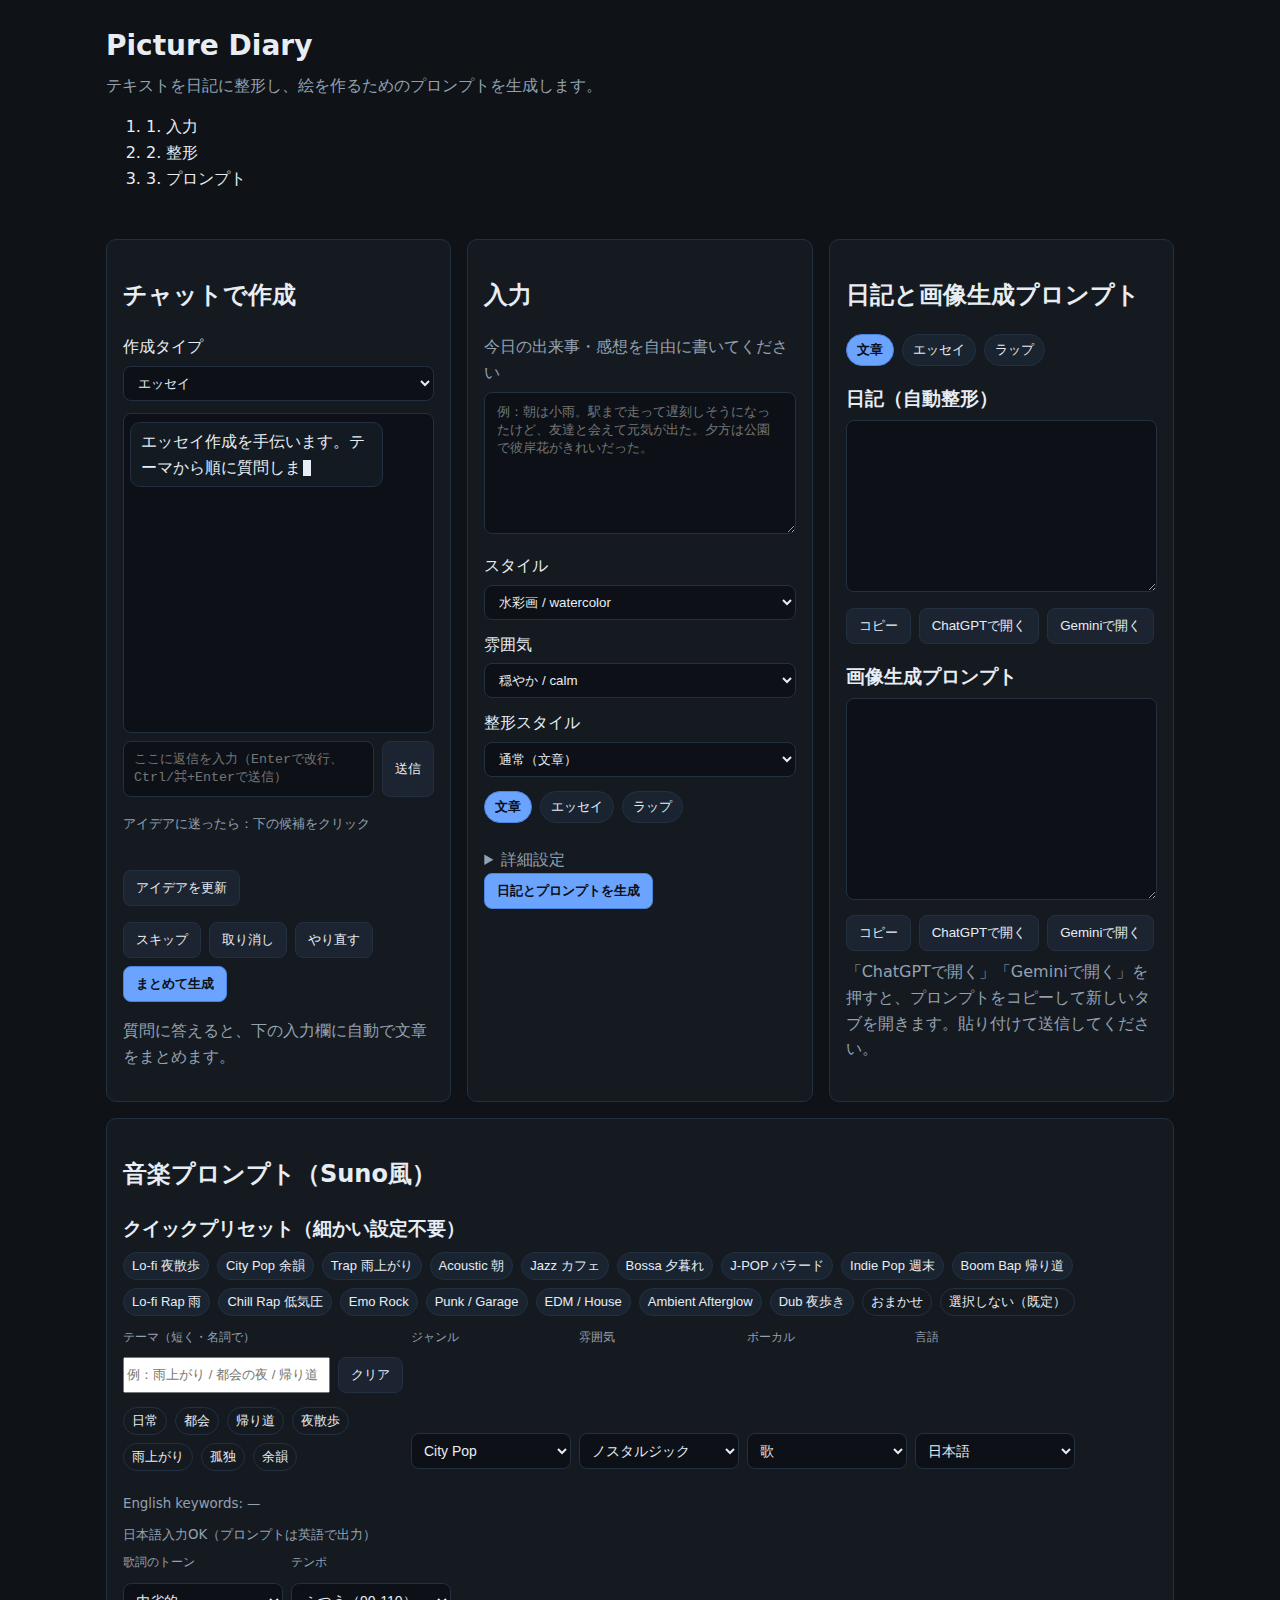
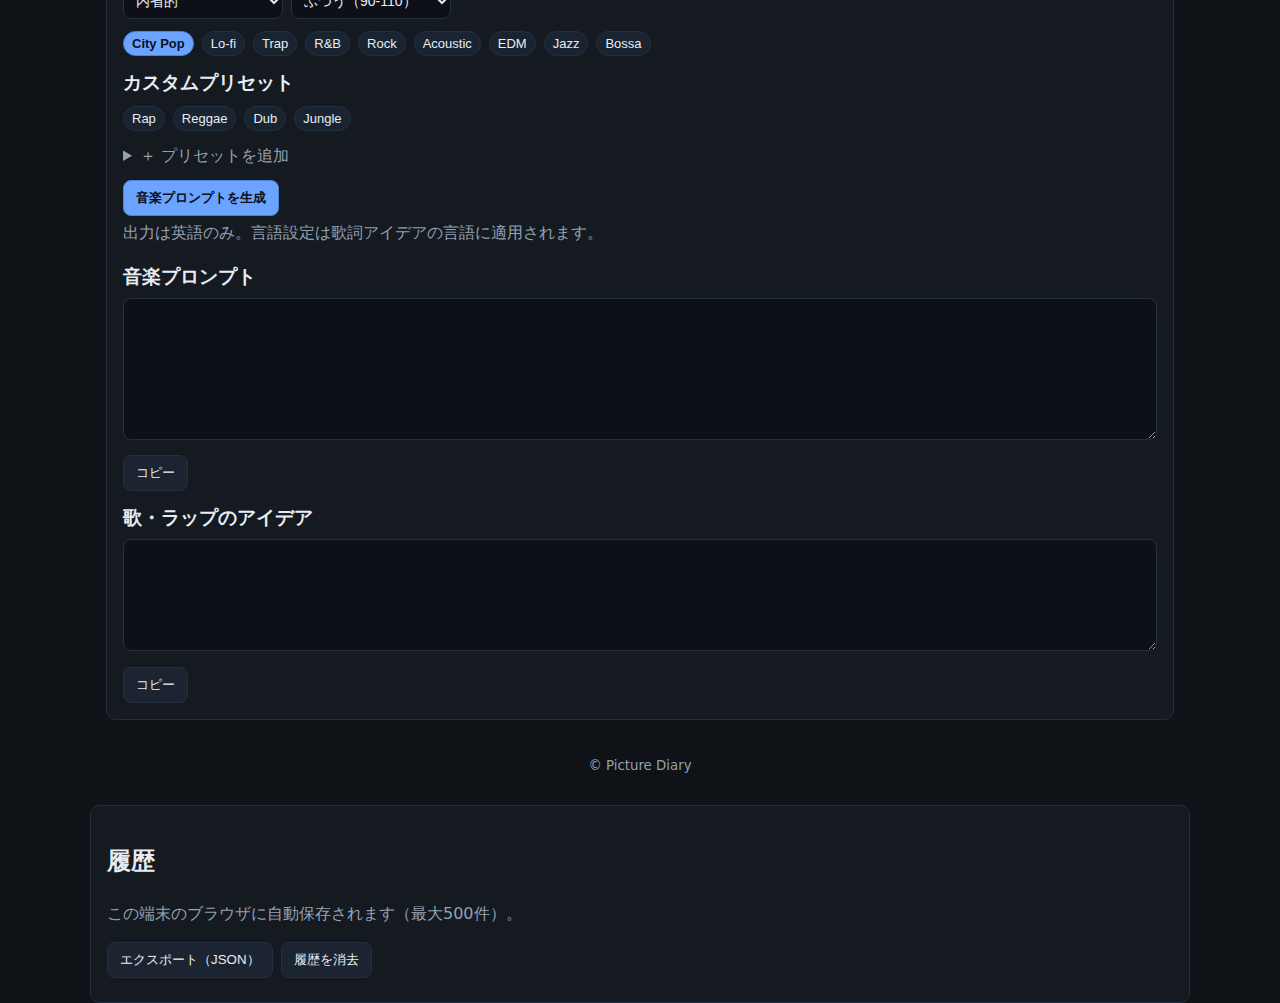
<file: src/index.html>
<!doctype html>
<html lang="ja">
  <head>
    <meta charset="utf-8" />
    <meta name="viewport" content="width=device-width, initial-scale=1" />
    <title>Picture Diary</title>
    <meta name="description" content="テキストから日記を整形し、画像と音楽のプロンプトを生成するミニWebアプリ。" />
    <link rel="canonical" href="https://attrip.github.io/picture_diary/" />

    <!-- App Icons -->
    <link rel="icon" type="image/svg+xml" href="./assets/icon.svg" />
    <link rel="shortcut icon" type="image/svg+xml" href="./favicon.svg" />
    <link rel="mask-icon" href="./assets/mask-icon.svg" color="#6aa4ff" />
    <!-- Optional PNG touch icon: place apple-touch-icon.png under assets/ -->
    <link rel="apple-touch-icon" href="./assets/apple-touch-icon.png" />
    <link rel="manifest" href="./site.webmanifest" />
    <meta name="theme-color" content="#0f1216" />
    <meta name="application-name" content="Picture Diary" />
    <meta name="apple-mobile-web-app-capable" content="yes" />
    <meta name="apple-mobile-web-app-status-bar-style" content="black-translucent" />

    <!-- Open Graph / Twitter -->
    <meta property="og:type" content="website" />
    <meta property="og:title" content="Picture Diary" />
    <meta property="og:description" content="テキストから日記整形＋画像/音楽プロンプトを生成。" />
    <meta property="og:url" content="https://attrip.github.io/picture_diary/" />
    <!-- Use repo OG image as fallback until a local one is provided -->
    <meta property="og:image" content="https://opengraph.githubassets.com/1/attrip/picture_diary" />
    <meta name="twitter:card" content="summary_large_image" />

    <link rel="stylesheet" href="./styles.css" />
  </head>
  <body>
    <header class="container">
      <h1>Picture Diary</h1>
      <p class="sub">テキストを日記に整形し、絵を作るためのプロンプトを生成します。</p>
      <nav class="steps" aria-label="作成ステップ">
        <ol>
          <li id="step-input" aria-current="step">1. 入力</li>
          <li id="step-format">2. 整形</li>
          <li id="step-prompt">3. プロンプト</li>
        </ol>
      </nav>
    </header>

    <main class="container grid">
      <section class="card">
        <h2>チャットで作成</h2>
        <div class="row">
          <div class="field">
            <label for="chatMode">作成タイプ</label>
            <select id="chatMode">
              <option value="essay" selected>エッセイ</option>
              <option value="diary">日記</option>
              <option value="rap">ラップ</option>
            </select>
          </div>
        </div>
        <div id="chat" class="chat">
          <div id="chatMessages" class="messages"></div>
          <div class="chat-controls">
            <textarea id="chatInput" rows="2" placeholder="ここに返信を入力（Enterで改行、Ctrl/⌘+Enterで送信）"></textarea>
            <button id="chatSend">送信</button>
          </div>
          <div class="ideas-row">
            <small class="hint">アイデアに迷ったら：下の候補をクリック</small>
            <div class="chips" id="chatIdeas"></div>
            <div class="actions" style="margin:4px 0 0;">
              <button id="chatIdeasRefresh" type="button">アイデアを更新</button>
            </div>
          </div>
          <div class="actions">
            <button id="chatSkip">スキップ</button>
            <button id="chatUndo">取り消し</button>
            <button id="chatRestart">やり直す</button>
            <button id="chatFinalize" class="primary">まとめて生成</button>
          </div>
          <p class="hint">質問に答えると、下の入力欄に自動で文章をまとめます。</p>
        </div>
      </section>

      <section class="card">
        <h2>入力</h2>
        <label for="rawText" class="label">今日の出来事・感想を自由に書いてください</label>
        <textarea id="rawText" placeholder="例：朝は小雨。駅まで走って遅刻しそうになったけど、友達と会えて元気が出た。夕方は公園で彼岸花がきれいだった。" rows="8"></textarea>

        <div class="row">
          <div class="field">
            <label for="style">スタイル</label>
            <select id="style">
              <option value="watercolor">水彩画 / watercolor</option>
              <option value="watercolor-minimal-portrait">水彩（ミニマル和紙・バストアップ）</option>
              <option value="manga">マンガ風 / manga style</option>
              <option value="oil">油絵 / oil painting</option>
              <option value="photo">写真風 / photorealistic</option>
              <option value="pastel">パステル / pastel</option>
              <option value="flat">フラットイラスト / flat illustration</option>
              <option value="pencil">色鉛筆 / colored pencil</option>
              <option value="ink">墨絵 / ink wash (sumi-e)</option>
              <option value="ukiyoe">浮世絵風 / ukiyo-e style</option>
              <option value="retro-anime">レトロアニメ / retro anime</option>
              <option value="pixel">ドット絵 / pixel art</option>
              <option value="toy-statuette-3d-desk">3Dプリンターパターン / toy statuette desk scene</option>
            </select>
          </div>
          <div class="field">
            <label for="mood">雰囲気</label>
            <select id="mood">
              <option value="warm">あたたかい / warm</option>
              <option value="nostalgic">ノスタルジック / nostalgic</option>
              <option value="dreamy">夢のよう / dreamy</option>
              <option value="calm" selected>穏やか / calm</option>
              <option value="energetic">元気 / energetic</option>
              <option value="melancholy">もの静か / melancholy</option>
              <option value="cozy">居心地よい / cozy</option>
              <option value="rainy">雨の情緒 / rainy</option>
              <option value="night">夜景 / night</option>
              <option value="sunny">晴れやか / sunny</option>
            </select>
          </div>
          <div class="field">
            <label for="diaryStyle">整形スタイル</label>
            <select id="diaryStyle">
              <option value="prose" selected>通常（文章）</option>
              <option value="essay">エッセイ風</option>
              <option value="rap">ラップ風</option>
            </select>
            <div class="chips" id="diaryStyleChips">
              <button type="button" class="chip" data-diary-style="prose">文章</button>
              <button type="button" class="chip" data-diary-style="essay">エッセイ</button>
              <button type="button" class="chip" data-diary-style="rap">ラップ</button>
            </div>
          </div>
        </div>

        <details id="detailsOpts">
          <summary aria-controls="detailsOpts">詳細設定</summary>
          <div class="row" aria-label="詳細設定の選択肢">
            <div class="field">
              <label for="aspect">アスペクト比</label>
              <select id="aspect">
                <option value="1:1">1:1</option>
                <option value="3:2">3:2</option>
                <option value="4:3">4:3</option>
                <option value="16:9">16:9</option>
              </select>
            </div>
            <div class="field">
              <label for="detail">ディテール</label>
              <select id="detail">
                <option value="balanced">標準</option>
                <option value="simple">簡素</option>
                <option value="high">高精細</option>
              </select>
            </div>
            <div class="field" style="min-width: 260px; align-self: end;">
              <label for="titleInImage">画像内の文字</label>
              <label style="display:flex; gap:8px; align-items:center;">
                <input id="titleInImage" type="checkbox" />
                <span>基本は文字を描かない（必要なら小さなタイトルのみ）</span>
              </label>
            </div>
          </div>
        </details>

        <button id="generateBtn" class="primary">日記とプロンプトを生成</button>
      </section>

      <section class="card">
        <h2>日記と画像生成プロンプト</h2>
        <div class="chips" id="diaryStyleChips2" aria-label="整形スタイル">
          <button type="button" class="chip" data-diary-style="prose">文章</button>
          <button type="button" class="chip" data-diary-style="essay">エッセイ</button>
          <button type="button" class="chip" data-diary-style="rap">ラップ</button>
        </div>

        <div class="split-grid">
          <div>
            <h3 style="margin:6px 0;">日記（自動整形）</h3>
            <textarea id="diaryOut" rows="10" readonly></textarea>
            <div class="actions">
              <button data-copy="#diaryOut">コピー</button>
              <button data-open="chatgpt" data-source="#diaryOut">ChatGPTで開く</button>
              <button data-open="gemini" data-source="#diaryOut">Geminiで開く</button>
            </div>
          </div>
          <div>
            <h3 style="margin:6px 0;">画像生成プロンプト</h3>
            <textarea id="promptOut" rows="12" readonly></textarea>
            <div class="actions">
              <button data-copy="#promptOut">コピー</button>
              <button data-open="chatgpt">ChatGPTで開く</button>
              <button data-open="gemini">Geminiで開く</button>
            </div>
            <p class="hint">「ChatGPTで開く」「Geminiで開く」を押すと、プロンプトをコピーして新しいタブを開きます。貼り付けて送信してください。</p>
          </div>
        </div>
      </section>

      <section class="card wide" id="musicCard">
        <h2>音楽プロンプト（Suno風）</h2>
        <h3 style="margin:8px 0 6px;">クイックプリセット（細かい設定不要）</h3>
        <div class="chips" id="musicQuickPresets">
          <button type="button" class="chip" data-preset="lofi_night">Lo-fi 夜散歩</button>
          <button type="button" class="chip" data-preset="city_afterglow">City Pop 余韻</button>
          <button type="button" class="chip" data-preset="trap_rain">Trap 雨上がり</button>
          <button type="button" class="chip" data-preset="acoustic_morning">Acoustic 朝</button>
          <button type="button" class="chip" data-preset="jazz_cafe">Jazz カフェ</button>
          <button type="button" class="chip" data-preset="bossa_sunset">Bossa 夕暮れ</button>
          <button type="button" class="chip" data-preset="jpop_ballad">J-POP バラード</button>
          <button type="button" class="chip" data-preset="indie_pop">Indie Pop 週末</button>
          <button type="button" class="chip" data-preset="boom_bap_jp">Boom Bap 帰り道</button>
          <button type="button" class="chip" data-preset="lofi_rap">Lo-fi Rap 雨</button>
          <button type="button" class="chip" data-preset="chill_rap">Chill Rap 低気圧</button>
          <button type="button" class="chip" data-preset="emo_rock">Emo Rock</button>
          <button type="button" class="chip" data-preset="punk_garage">Punk / Garage</button>
          <button type="button" class="chip" data-preset="edm_house">EDM / House</button>
          <button type="button" class="chip" data-preset="ambient_afterglow">Ambient Afterglow</button>
          <button type="button" class="chip" data-preset="dub_night">Dub 夜歩き</button>
          <button type="button" class="chip ghost" data-preset="random">おまかせ</button>
          <button type="button" class="chip ghost" data-preset="clear">選択しない（既定）</button>
        </div>
        <small id="musicPresetLabel" class="hint"></small>
        <div class="row">
          <div class="field" id="musicThemeGroup" style="min-width:280px">
            <label for="musicTheme">テーマ（短く・名詞で）</label>
            <div class="input-row">
              <input id="musicTheme" type="text" placeholder="例：雨上がり / 都会の夜 / 帰り道" />
              <button id="musicThemeClear" type="button" aria-label="テーマをクリア">クリア</button>
            </div>
            <div class="chips" id="musicThemeChips" aria-label="テーマ候補">
              <button type="button" class="chip ghost" data-theme="日常">日常</button>
              <button type="button" class="chip ghost" data-theme="都会">都会</button>
              <button type="button" class="chip ghost" data-theme="帰り道">帰り道</button>
              <button type="button" class="chip ghost" data-theme="夜散歩">夜散歩</button>
              <button type="button" class="chip ghost" data-theme="雨上がり">雨上がり</button>
              <button type="button" class="chip ghost" data-theme="孤独">孤独</button>
              <button type="button" class="chip ghost" data-theme="余韻">余韻</button>
            </div>
            <small id="musicThemePreview" class="hint">English keywords: everyday life / city / afterglow</small>
            <small class="hint">日本語入力OK（プロンプトは英語で出力）</small>
          </div>
          <div class="field">
            <label for="musicGenre">ジャンル</label>
            <select id="musicGenre">
              <option value="jpop">J-POP</option>
              <option value="citypop" selected>City Pop</option>
              <option value="lofi">Lo-fi Hip Hop</option>
              <option value="trap">Trap / Emo Rap</option>
              <option value="rb">R&B</option>
              <option value="rock">Rock / Indie</option>
              <option value="acoustic">Acoustic / Folk</option>
              <option value="edm">EDM / House</option>
              <option value="futurebass">Future Bass</option>
              <option value="jazz">Jazz</option>
              <option value="bossa">Bossa Nova</option>
            </select>
          </div>
          <div class="field">
            <label for="musicMood">雰囲気</label>
            <select id="musicMood">
              <option value="warm">あたたかい</option>
              <option value="nostalgic" selected>ノスタルジック</option>
              <option value="dreamy">夢のよう</option>
              <option value="energetic">元気</option>
              <option value="melancholy">もの静か</option>
              <option value="cozy">居心地よい</option>
              <option value="rainy">雨の情緒</option>
              <option value="night">夜</option>
              <option value="sunny">晴れやか</option>
            </select>
          </div>
          <div class="field">
            <label for="musicVocal">ボーカル</label>
            <select id="musicVocal">
              <option value="sing" selected>歌</option>
              <option value="rap">ラップ</option>
              <option value="both">ミックス（歌+ラップ）</option>
            </select>
          </div>
          <div class="field">
            <label for="musicLang">言語</label>
            <select id="musicLang">
              <option value="ja" selected>日本語</option>
              <option value="en">英語</option>
              <option value="mix">ミックス</option>
            </select>
          </div>
          <div class="field">
            <label for="musicTone">歌詞のトーン</label>
            <select id="musicTone">
              <option value="introspective" selected>内省的</option>
              <option value="poetic">詩的</option>
              <option value="colloquial">口語的</option>
              <option value="punchy">力強い</option>
              <option value="humorous">ユーモア</option>
              <option value="melancholic">物悲しい</option>
              <option value="romantic">ロマンチック</option>
              <option value="empowering">前向き</option>
              <option value="storytelling">物語調</option>
              <option value="minimal">ミニマル</option>
            </select>
          </div>
          <div class="field">
            <label for="musicTempo">テンポ</label>
            <select id="musicTempo">
              <option value="slow">ゆっくり（70-90）</option>
              <option value="mid" selected>ふつう（90-110）</option>
              <option value="fast">はやい（120-150）</option>
            </select>
          </div>
        </div>
        <div class="chips" id="musicGenreChips">
          <button data-genre="citypop" class="chip">City Pop</button>
          <button data-genre="lofi" class="chip">Lo-fi</button>
          <button data-genre="trap" class="chip">Trap</button>
          <button data-genre="rb" class="chip">R&B</button>
          <button data-genre="rock" class="chip">Rock</button>
          <button data-genre="acoustic" class="chip">Acoustic</button>
          <button data-genre="edm" class="chip">EDM</button>
          <button data-genre="jazz" class="chip">Jazz</button>
          <button data-genre="bossa" class="chip">Bossa</button>
        </div>
        <h3 style="margin:8px 0 4px;">カスタムプリセット</h3>
        <div class="chips" id="musicCustomChips">
          <button data-genre="rap" class="chip">Rap</button>
          <button data-genre="reggae" class="chip">Reggae</button>
          <button data-genre="dub" class="chip">Dub</button>
          <button data-genre="jungle" class="chip">Jungle</button>
        </div>
        <details id="addPresetDetails" style="margin:8px 0 12px;">
          <summary>＋ プリセットを追加</summary>
          <div class="row">
            <div class="field"><label for="presetKey">キー(英字)</label><input id="presetKey" type="text" placeholder="例: hyperpop" /></div>
            <div class="field"><label for="presetName">表示名</label><input id="presetName" type="text" placeholder="例: Hyperpop" /></div>
            <div class="field"><label for="presetInstr">楽器/質感</label><input id="presetInstr" type="text" placeholder="例: detuned saws, glossy leads, clipped drums" /></div>
            <div class="field"><label for="presetBpm">BPM目安</label><input id="presetBpm" type="text" placeholder="例: 150-180" /></div>
          </div>
          <button id="presetAddBtn" type="button">追加</button>
          <p class="hint">キーは英字で。スペースは自動でハイフンに変換（例: "future bass" → "future-bass"）。</p>
        </details>
        <button id="musicGenerate" class="primary">音楽プロンプトを生成</button>
        <p class="hint">出力は英語のみ。言語設定は歌詞アイデアの言語に適用されます。</p>
        <h3 style="margin:12px 0 6px;">音楽プロンプト</h3>
        <textarea id="musicOut" rows="8" readonly></textarea>
        <div class="actions">
          <button data-copy="#musicOut">コピー</button>
        </div>
        <h3 style="margin:12px 0 6px;">歌・ラップのアイデア</h3>
        <textarea id="lyricOut" rows="6" readonly></textarea>
        <div class="actions">
          <button data-copy="#lyricOut">コピー</button>
        </div>
      </section>
    </main>

    <footer class="container footer">
      <small>© Picture Diary</small>
    </footer>

    <section class="container card" style="margin-top:12px;">
      <h2>履歴</h2>
      <p class="hint">この端末のブラウザに自動保存されます（最大500件）。</p>
      <div class="actions">
        <button id="historyExport" type="button">エクスポート（JSON）</button>
        <button id="historyClear" type="button">履歴を消去</button>
      </div>
      <small id="historyCount" class="hint"></small>
      <ul id="historyList" class="history-list"></ul>
    </section>

    <script src="./lib/prompt.js"></script>
    <script src="./lib/music.js"></script>
    <script src="./lib/log.js"></script>
    <script src="./app/main.js"></script>
  </body>
  <div id="toast" role="status" aria-live="polite" aria-atomic="true"></div>
  </html>
</file>
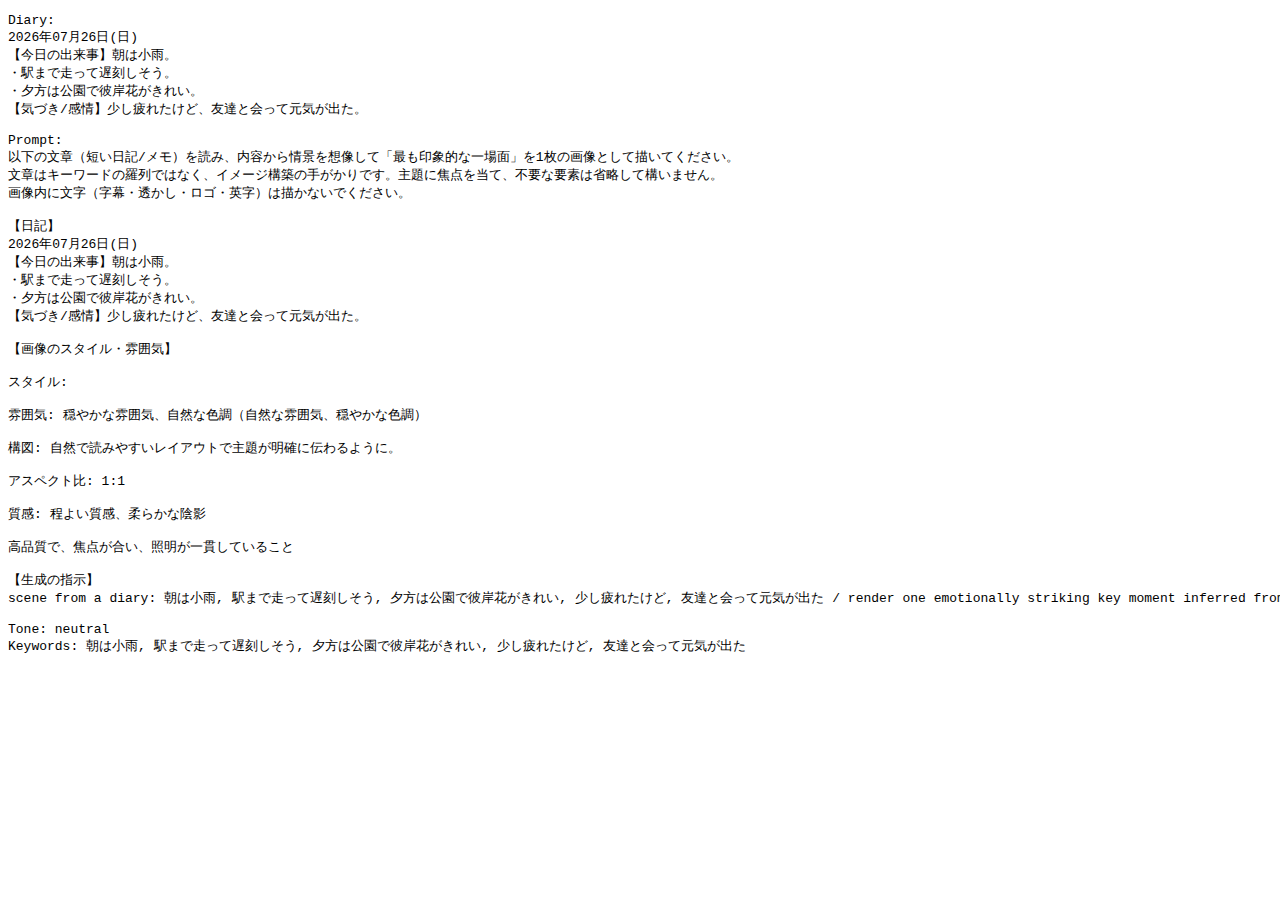
<file: tests/lib/prompt.test.html>
<!doctype html>
<meta charset="utf-8" />
<title>prompt.js smoke tests</title>
<script src="../../src/lib/prompt.js"></script>
<pre id="out"></pre>
<script>
  const out = document.getElementById('out');
  function log(msg) { out.textContent += msg + "\n"; }

  const input = '朝は小雨。駅まで走って遅刻しそう。夕方は公園で彼岸花がきれい。少し疲れたけど、友達と会って元気が出た。';
  const diary = PictureDiary.generateDiary(input);
  const built = PictureDiary.buildImagePrompt({ rawText: input, diary, style: 'watercolor', aspect: '1:1', detail: 'balanced' });

  log('Diary:');
  log(diary);
  log('\nPrompt:');
  log(built.prompt);
  log('\nTone: ' + built.tone);
  log('Keywords: ' + built.keywords.join(', '));
</script>
</file>
<file: src/styles.css>
:root {
  --bg: #0f1216;
  --panel: #151a21;
  --text: #e7edf3;
  --muted: #93a1b1;
  --accent: #6aa4ff;
  --accent-600: #4b84df;
  --border: #223041;
  --success: #7ae1b3;
  --success-600: #51c28e;
}

* { box-sizing: border-box; }
html, body { margin: 0; padding: 0; height: 100%; }
body {
  background: var(--bg);
  color: var(--text);
  font: 16px/1.6 system-ui, -apple-system, Segoe UI, Roboto, Noto Sans, sans-serif;
  overflow-x: hidden;
}
.container {
  max-width: 1100px;
  margin: 0 auto;
  padding: 16px;
}
header h1 { margin: 8px 0 4px; font-size: 28px; }
.sub { color: var(--muted); margin: 0 0 12px; }

.grid { display: grid; gap: 16px; grid-template-columns: repeat(auto-fit, minmax(260px, 1fr)); }
.card { background: var(--panel); border: 1px solid var(--border); border-radius: 10px; padding: 16px; }
.card.wide { grid-column: 1 / -1; }
.label { display: block; margin-bottom: 6px; color: var(--muted); }

textarea {
  width: 100%;
  background: #0d1117;
  color: var(--text);
  border: 1px solid var(--border);
  border-radius: 8px;
  padding: 10px 12px;
  resize: vertical;
  max-width: 100%;
}

.row { display: flex; gap: 12px; flex-wrap: wrap; margin: 12px 0; }
.field { display: grid; gap: 6px; min-width: 160px; }
.row .field { flex: 1 1 220px; }
select {
  background: #0d1117;
  color: var(--text);
  border: 1px solid var(--border);
  border-radius: 8px;
  padding: 8px 10px;
  width: 100%;
  max-width: 100%;
}
input:focus, textarea:focus, select:focus { outline: none; border-color: var(--accent-600); box-shadow: 0 0 0 2px rgba(106,164,255,0.15); }

button {
  background: #1b2430;
  color: var(--text);
  border: 1px solid var(--border);
  border-radius: 8px;
  padding: 8px 12px;
  cursor: pointer;
  max-width: 100%;
  white-space: nowrap;
  transition: background-color 140ms ease, border-color 140ms ease, filter 140ms ease;
}
button.primary { background: var(--accent); border-color: var(--accent-600); color: #0b1020; font-weight: 600; }
button:hover { filter: brightness(1.05); }
.copied { background: var(--success); border-color: var(--success-600); color: #0b1020; }

.actions { margin-top: 8px; display: flex; gap: 8px; flex-wrap: wrap; }
.actions > * { max-width: 100%; }
@media (max-width: 480px) {
  /* Avoid overflow on narrow screens by allowing buttons to wrap nicely */
  .chat .actions button { flex: 1 1 calc(50% - 8px); }
}
.hint { color: var(--muted); margin-top: 8px; }
.footer { color: var(--muted); text-align: center; }

/* Chat UI */
.chat { display: grid; gap: 8px; }
.messages { display: flex; flex-direction: column; gap: 4px; height: 320px; overflow: auto; padding: 8px 6px 14px; background: #0d1117; border: 1px solid var(--border); border-radius: 8px; }
.msg { display: inline-block; max-width: 85%; padding: 6px 10px; border-radius: 10px; border: 1px solid var(--border); }
.msg { scroll-margin-bottom: 60px; }
.msg.assistant { background: #131a22; align-self: start; }
.msg.user { background: #172234; margin-left: auto; }
.msg.compact { margin-top: -2px; }
.chat-controls { display: grid; grid-template-columns: 1fr auto; gap: 8px; align-items: stretch; overflow: hidden; }
.chat-controls input, .chat-controls textarea { background: #0d1117; color: var(--text); border: 1px solid var(--border); border-radius: 8px; padding: 8px 10px; max-width: 100%; min-width: 0; }
.chat-controls textarea { resize: none; height: 56px; min-height: 56px; max-height: 56px; }

/* Stack input and send button on narrow screens to avoid overflow */
@media (max-width: 560px) {
  .chat-controls { grid-template-columns: 1fr; }
  .chat-controls button { width: 100%; }
}
.ideas-row { display: grid; gap: 6px; }

/* Typing effect caret */
.msg.typing::after {
  content: '';
  display: inline-block;
  width: 8px;
  height: 1em;
  margin-left: 2px;
  vertical-align: -0.2em;
  background: currentColor;
  animation: caret-blink 1s steps(1) infinite;
}

@keyframes caret-blink {
  50% { opacity: 0; }
}

/* Prevent long text/URLs from causing horizontal overflow */
.card, .msg, .hint, label, .actions { overflow-wrap: anywhere; word-break: break-word; }

/* Chips for quick genre selection */
.chips { display: flex; flex-wrap: wrap; gap: 8px; margin: 8px 0 12px; }
.chip { background: #1a2431; color: var(--text); border: 1px solid var(--border); border-radius: 999px; padding: 6px 10px; cursor: pointer; }
.chip:hover { filter: brightness(1.08); }
.chip.active { background: var(--accent); border-color: var(--accent-600); color: #0b1020; font-weight: 600; }
.chip.ghost { background: transparent; }
.chip.ghost.active { background: rgba(106,164,255,0.2); color: var(--text); border-color: var(--accent-600); }

.input-row { display: grid; grid-template-columns: 1fr auto; gap: 8px; }

/* Combined diary + prompt layout inside a single card (stacked vertically for readability) */
.split-grid { display: grid; gap: 12px; grid-template-columns: 1fr; }

/* History list */
.history-list { list-style: none; margin: 8px 0 0; padding: 0; display: grid; gap: 6px; }
.history-item { display: grid; grid-template-columns: auto 1fr auto; align-items: center; gap: 8px; padding: 8px 10px; background: #0d1117; border: 1px solid var(--border); border-radius: 8px; cursor: pointer; }
.history-item:hover { filter: brightness(1.05); }
.history-type { font-size: 12px; color: var(--muted); padding: 2px 6px; border: 1px solid var(--border); border-radius: 999px; }
.history-title { white-space: nowrap; overflow: hidden; text-overflow: ellipsis; }
.history-ts { font-size: 12px; color: var(--muted); }

/* Compact controls for Suno-style music section */
#musicCard .row { gap: 8px; }
#musicCard .row .field { flex: 0 1 160px; min-width: 120px; }
#musicCard .field label { font-size: 12px; margin-bottom: 4px; color: var(--muted); }
#musicCard select { padding: 6px 8px; font-size: 14px; line-height: 1.2; height: 36px; }
#musicCard .chips .chip { padding: 4px 8px; font-size: 13px; }
#musicCard .hint { margin-top: 4px; }

details summary {
  cursor: pointer;
  color: var(--muted);
}
details[open] summary { color: var(--text); }
</file>
